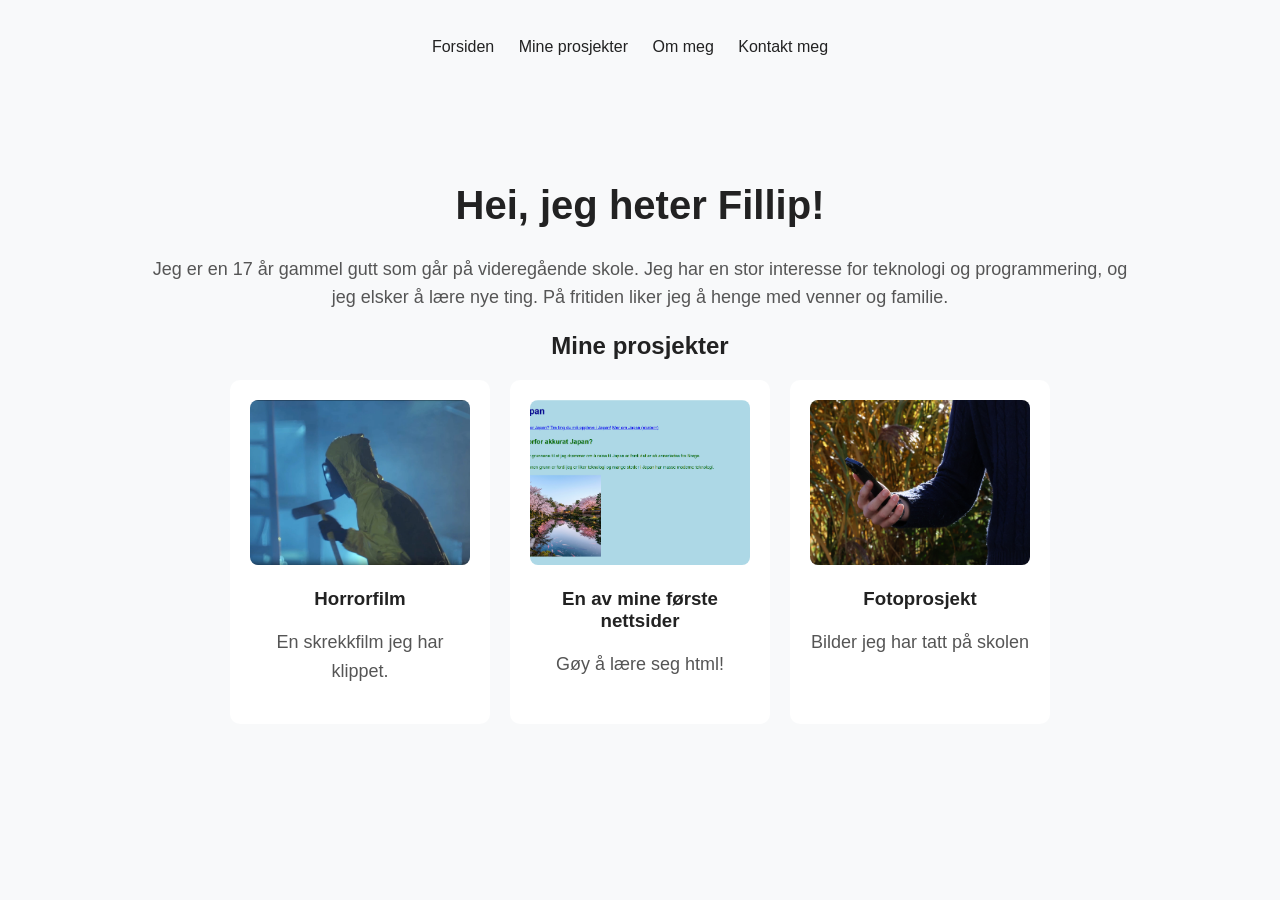
<file: min-portofjølje/Index.html>
<!DOCTYPE html>
<html lang="no">
<head>
    <meta charset="UTF-8">
    <meta name="viewport" content="width=device-width, initial-scale=1.0">
    <title>Min portefølje og prosjektside</title>
    <link rel="stylesheet" href="style.css">
</head>

<body>
    <header>

        <nav class="conteiner">
    <a href="index.html">Forsiden</a>

   <a href="prosjekter.html">Mine prosjekter</a>

   <a href="Om-meg.html">Om meg</a>

   <a href="Kontakt-meg.html">Kontakt meg</a>
</nav>
</header>
<main>

    <!--Brukte litt AI på det under her bare på teksten-->
    <h1>Hei, jeg heter Fillip!</h1>
    <p> Jeg er en 17 år gammel gutt som går på videregående skole. 
        Jeg har en stor interesse for teknologi og programmering, og jeg elsker å lære nye ting. På fritiden liker jeg å henge med venner og familie.</p>
    <h2>Mine prosjekter</h2>

    <section class="prosjekter">
        <div class="kort">
            <a href="prosjekter.html#horror">
            <img src="img/film.png" alt="Mann i gul frakk">
            <h3>Horrorfilm</h3>
            <p>En skrekkfilm jeg har klippet.</p>
        </a>
        </div>

        <div class="kort">
            <a href="prosjekter.html#nettside">
            <img src="img/nettside.png" alt="Første nettsiden">
            <h3>En av mine første nettsider</h3>
            <p>Gøy å lære seg html!</p>
        </a>
            </div>

        <div class="kort">
            <a href="prosjekter.html#foto">
            <img src="img/foto2.JPG" alt="Kamera og fotografier">
            <h3>Fotoprosjekt</h3>
            <p>Bilder jeg har tatt på skolen</p>
        </a>
        </div>
    </section>

    </main>
    


</body>
</html>
</file>
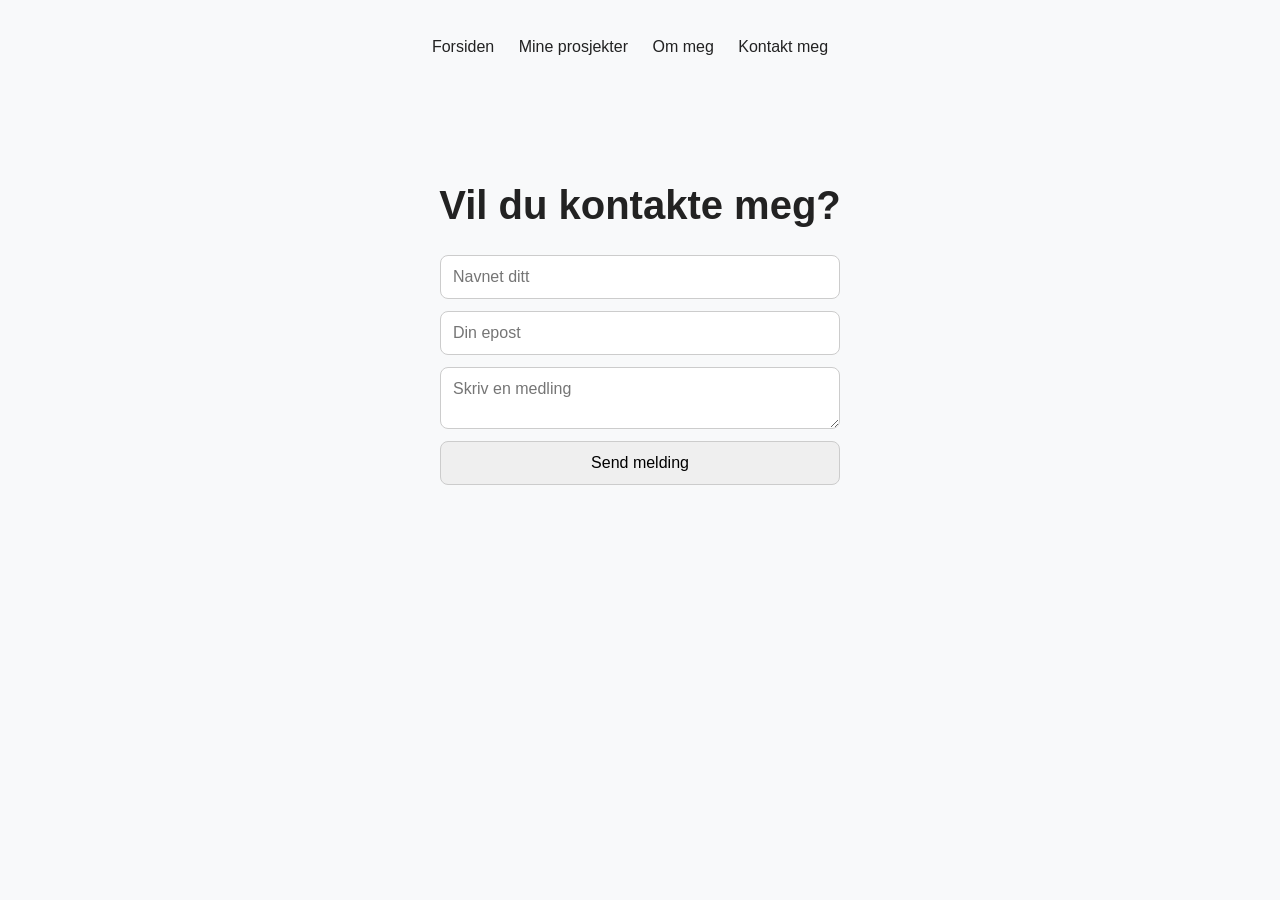
<file: min-portofjølje/Kontakt-meg.html>
<!DOCTYPE html>
<html lang="no">
<head>
    <meta charset="UTF-8">
    <meta name="viewport" content="width=device-width, initial-scale=1.0">
    <title>Kontakt meg</title>
    <link rel="stylesheet" href="style.css">
</head>
<body>
     <header>

        <nav class="conteiner">
    <a href="index.html">Forsiden</a>

   <a href="prosjekter.html">Mine prosjekter</a>

   <a href="Om-meg.html">Om meg</a>

   <a href="Kontakt-meg.html">Kontakt meg</a>
</nav>
      </header>
    <main>
<h1>Vil du kontakte meg?</h1>

<form action="mailto:filand09@gvgs.no" method="post" enctype="text/plain">
        <input type="text" name="Navn" placeholder="Navnet ditt" required>
        <input type="email" name="Epost" placeholder="Din epost" required>
        <textarea name="Melding" placeholder="Skriv en medling" required></textarea>
        <button type="submit">Send melding</button>
        </form>
</main>
</body>
</html>
</file>
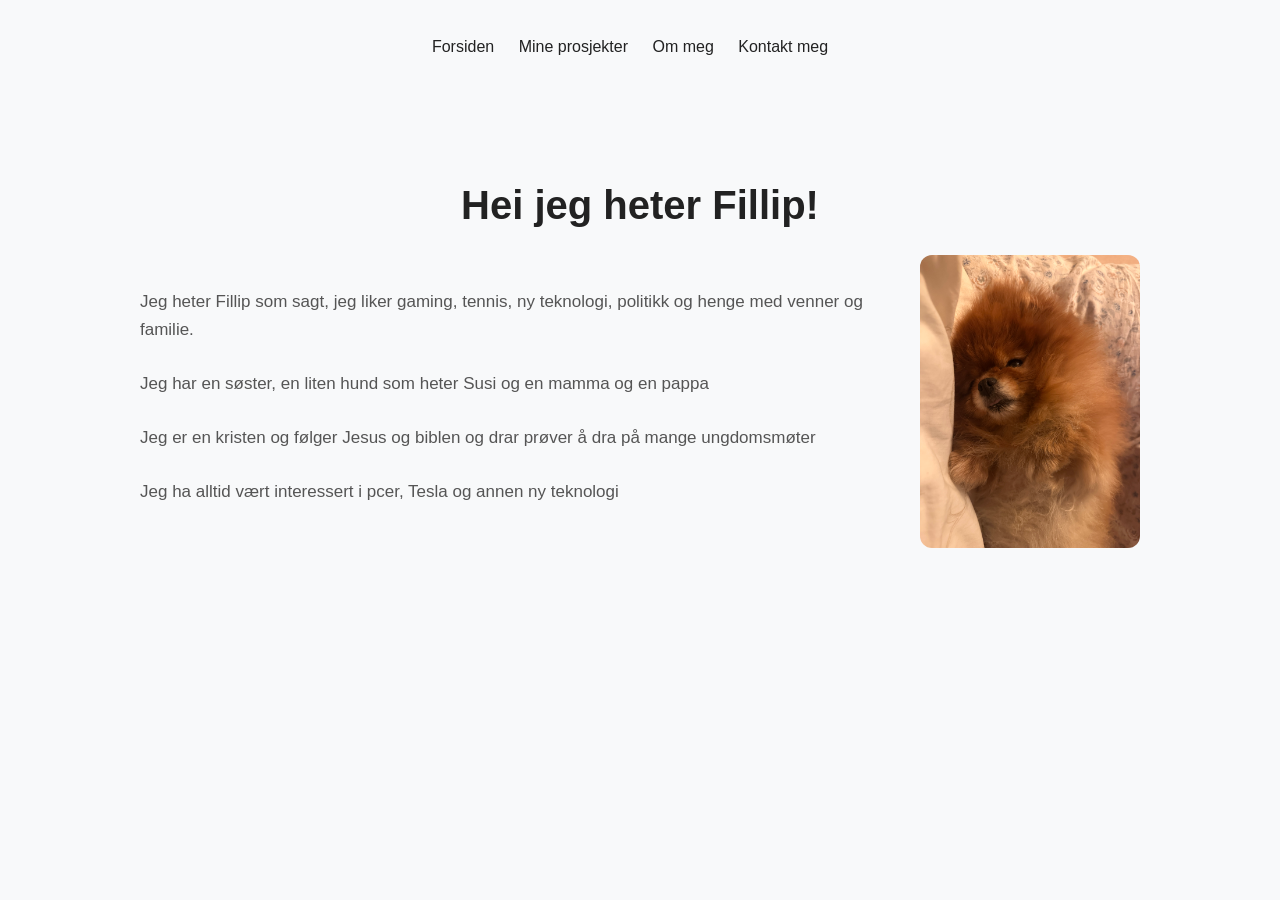
<file: min-portofjølje/Om-meg.html>
<!DOCTYPE html>
<html lang="no">
<head>
    <meta charset="UTF-8">
    <meta name="viewport" content="width=device-width, initial-scale=1.0">
    <title>Om meg</title>
    <link rel="stylesheet" href="style.css">
</head>
<body>
     <header>

        <nav class="conteiner">
    <a href="index.html">Forsiden</a>

   <a href="prosjekter.html">Mine prosjekter</a>

   <a href="Om-meg.html">Om meg</a>

   <a href="Kontakt-meg.html">Kontakt meg</a>
</nav>
      </header>
    <main>
<h1>Hei jeg heter Fillip!</h1>

<div class="om-meg">
    <div>
<p>Jeg heter Fillip som sagt, jeg liker gaming, tennis, ny teknologi, politikk og henge med venner og familie.</p>
<p>Jeg har en søster, en liten hund som heter Susi og en mamma og en pappa</p>
<p>Jeg er en kristen og følger Jesus og biblen og drar prøver å dra på mange ungdomsmøter</p>
<p>Jeg ha alltid vært interessert i pcer, Tesla og annen ny teknologi</p>
</div>

<img src="img/susi.JPG" alt="Hunden min susi">
</div>
</main>
</body>
</html>
</file>
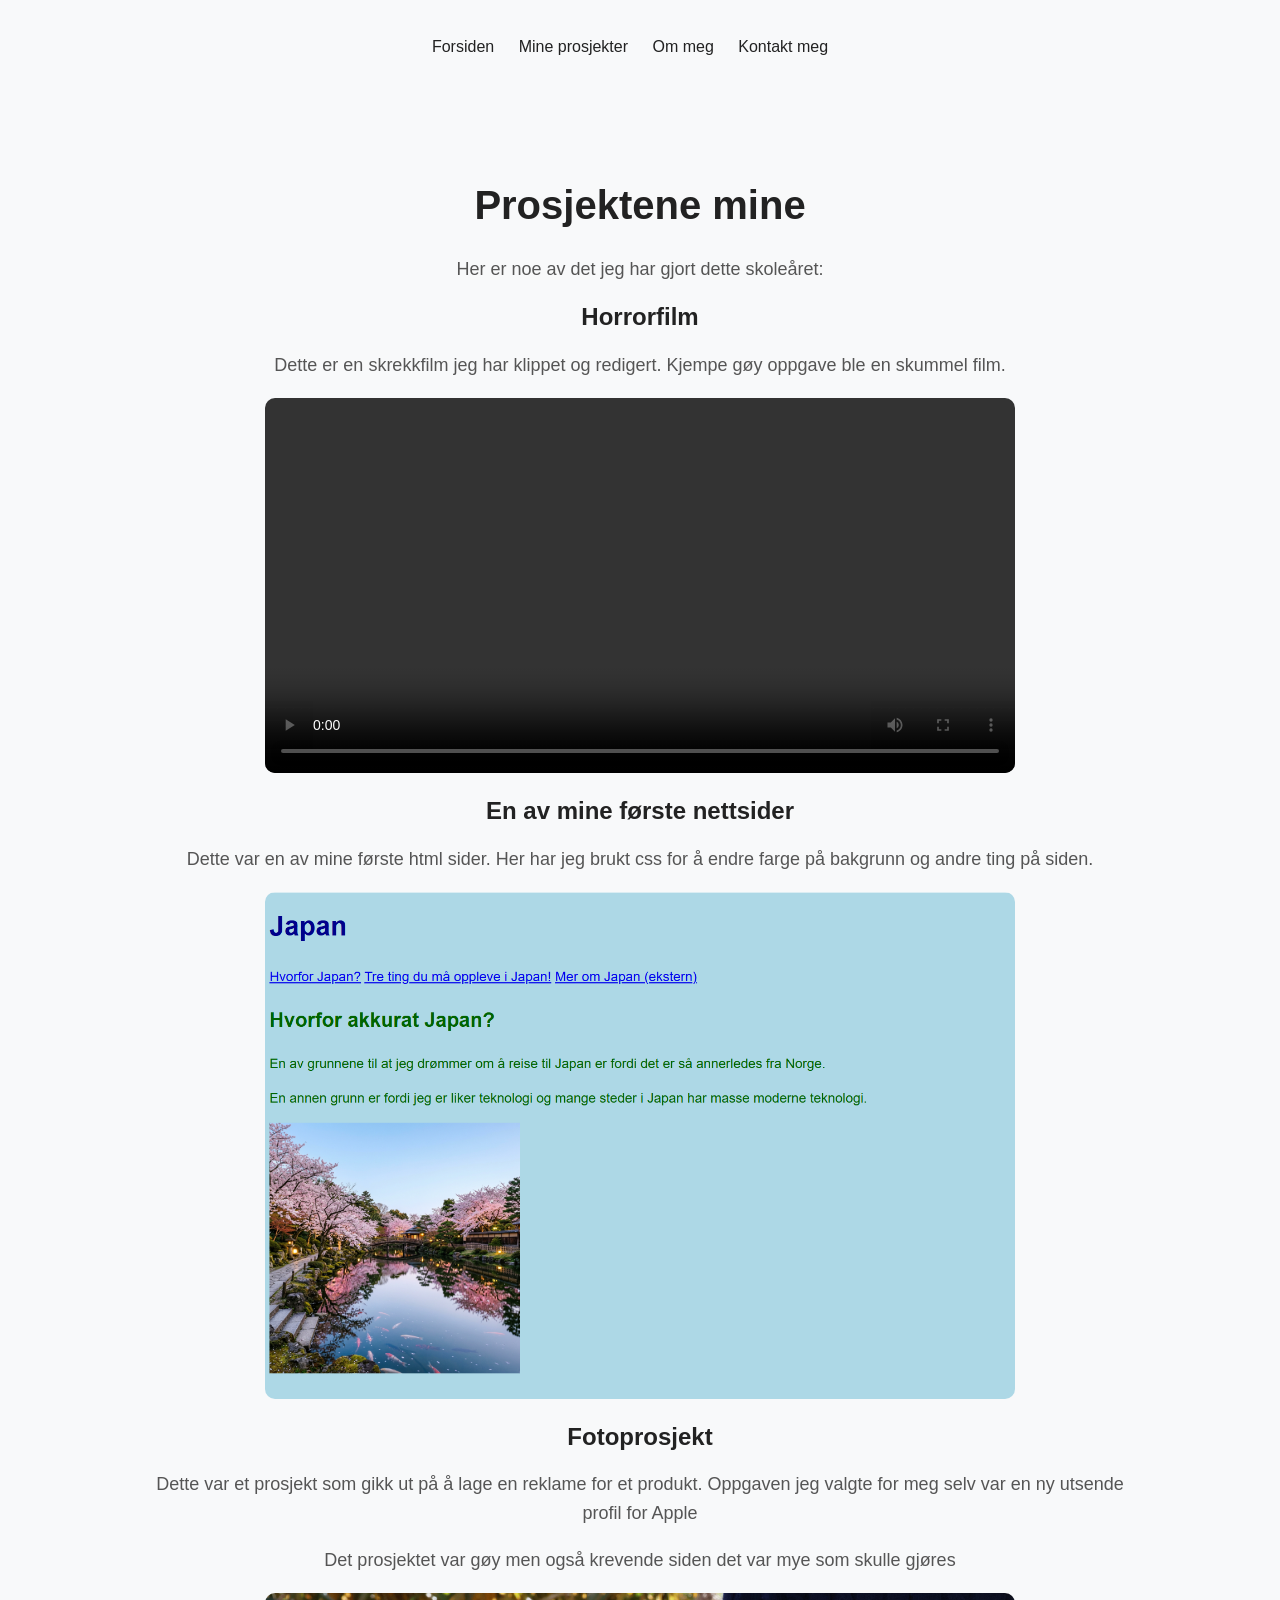
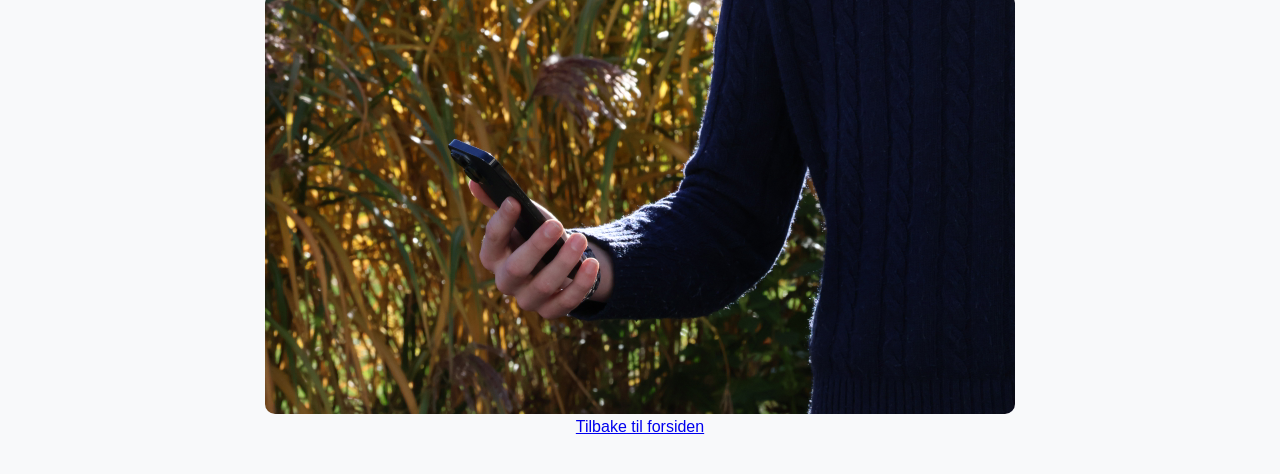
<file: min-portofjølje/prosjekter.html>
<!DOCTYPE html>
<html lang="no">
<head>
    <meta charset="UTF-8">
    <meta name="viewport" content="width=device-width, initial-scale=1.0">
    <title>Mine prosjekter</title>
    <link rel="stylesheet" href="style.css">
</head>
<body>
      <header>

        <nav class="conteiner">
    <a href="index.html">Forsiden</a>

   <a href="prosjekter.html">Mine prosjekter</a>

   <a href="Om-meg.html">Om meg</a>

   <a href="Kontakt-meg.html">Kontakt meg</a>
</nav>
      </header>
<main>

   <h1>Prosjektene mine</h1>
    <p>Her er noe av det jeg har gjort dette skoleåret:</p>

    <h2 id="horror">Horrorfilm</h2>
    <p>Dette er en skrekkfilm jeg har klippet og redigert. Kjempe gøy oppgave ble en skummel film.</p>
    <video controls class="prosjektvideo">
        <source src="video/Klippeoppgave_Fillip_Andersen.mp4" type="video/mp4">
    </video>
    

    <h2 id="nettside">En av mine første nettsider</h2>
    <p>Dette var en av mine første html sider. Her har jeg brukt css for å endre farge på bakgrunn og andre ting på siden. </p>
    <img class="prosjektbilde" src="img/nettside.png" alt="Første nettsiden min">

    <h2 id="foto">Fotoprosjekt</h2>
    <p>Dette var et prosjekt som gikk ut på å lage en reklame for et produkt. Oppgaven jeg valgte for meg selv var en ny utsende profil for Apple</p>
    <p>Det prosjektet var gøy men også krevende siden det var mye som skulle gjøres</p>
    <img class="prosjektbilde" src="img/foto2.JPG" alt="Et kamera og noen bilder">

    <br>
    <a href="index.html">Tilbake til forsiden</a> 
    </main>
</body>
</html>
</file>
<file: min-portofjølje/style.css>
body {
    background-color: #F8F9FA;
    color: #222222;
    font-family: Arial, sans-serif;
    padding: 30px;
}

h1 {
    font-size: 40px;
    text-align: center;
}

main {
    max-width: 1000px;
    margin: 0 auto;
    text-align: center;
    padding-top: 40px;
}

nav a {
    color: #222222;
    text-decoration: none;
    margin-right: 20px;
    font-size: 16px;
}

nav {
    text-align: center;
}

header {
    margin-bottom: 60px;
}

main p {
    font-size: 18px;
    line-height: 1.6;
    color: #555555;
}

.prosjekter {
    display: flex;
    gap: 20px;
    flex-wrap: wrap;
    justify-content: center;
}

.kort {
    background-color: white;
    padding: 20px;
    border-radius: 10px;
    flex: 0 1 220px;
    transition: transform 0.2s;
}

.kort:hover {
    transform: scale(1.05);
}

.kort img {
    width: 100%;
    border-radius: 8px;
    aspect-ratio: 4 / 3;
    object-fit: cover;
}

.prosjektbilde {
    width: 100%;
    max-width: 750px;
    height: auto;
    border-radius: 10px;
}

.prosjektvideo {
    width: 100%;
    max-width: 750px;
    border-radius: 10px;
}

.om-meg {
    display: flex;
    align-items: center;
    gap: 30px;
    text-align: left;
}

.om-meg img {
    width: 220px;
    max-width: 100%;
    height: auto;
    border-radius: 12px;
}

.kort a {
    text-decoration: none;
    color: #222222;
}

.kort a:visited {
    color: #222222;
}

.om-meg p {
    font-size: 17px;
    line-height: 1.7;
    margin-bottom: 25px;
}

form {
    display: flex;
    flex-direction: column;
    gap: 12px;
    max-width: 400px;
    margin: 0 auto;
}

input, textarea, button {
    padding: 12px;
    font: inherit;
    border: 1px solid #ccc;
    border-radius: 8px;
}
</file>
